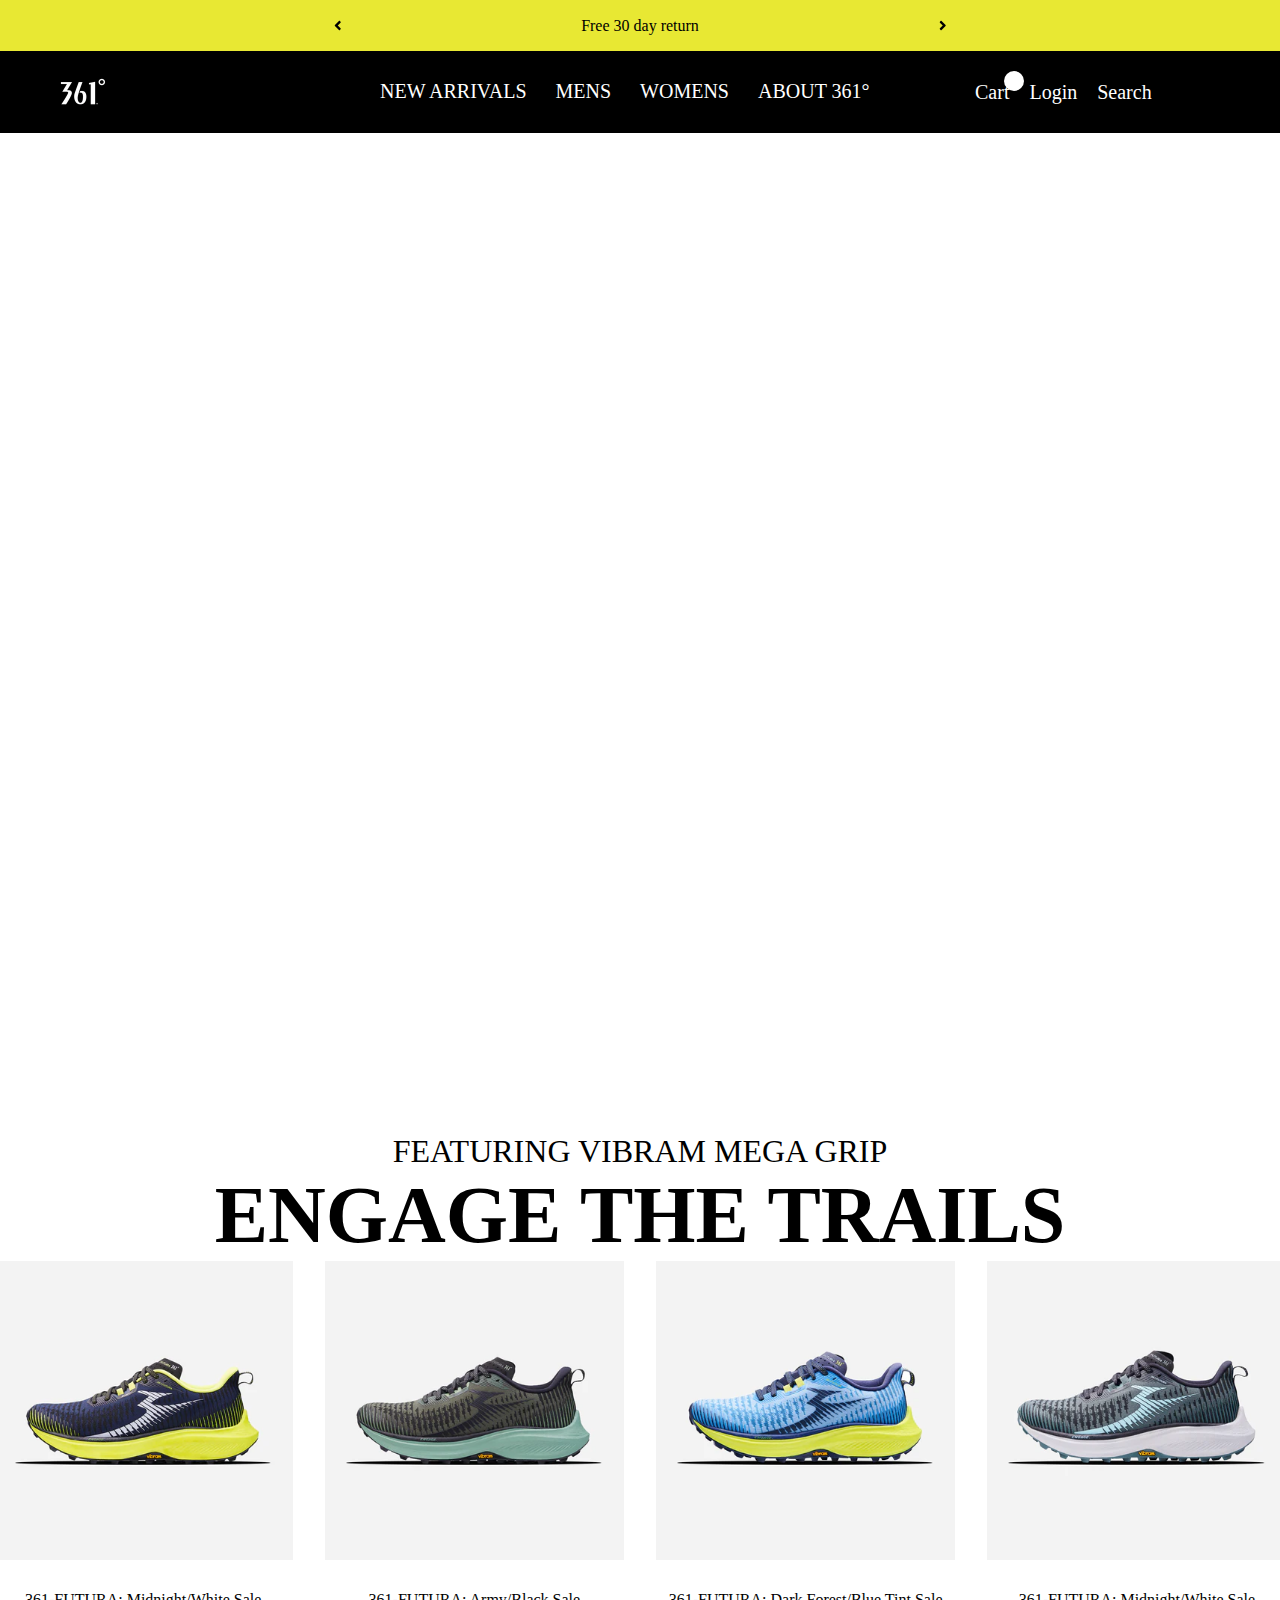
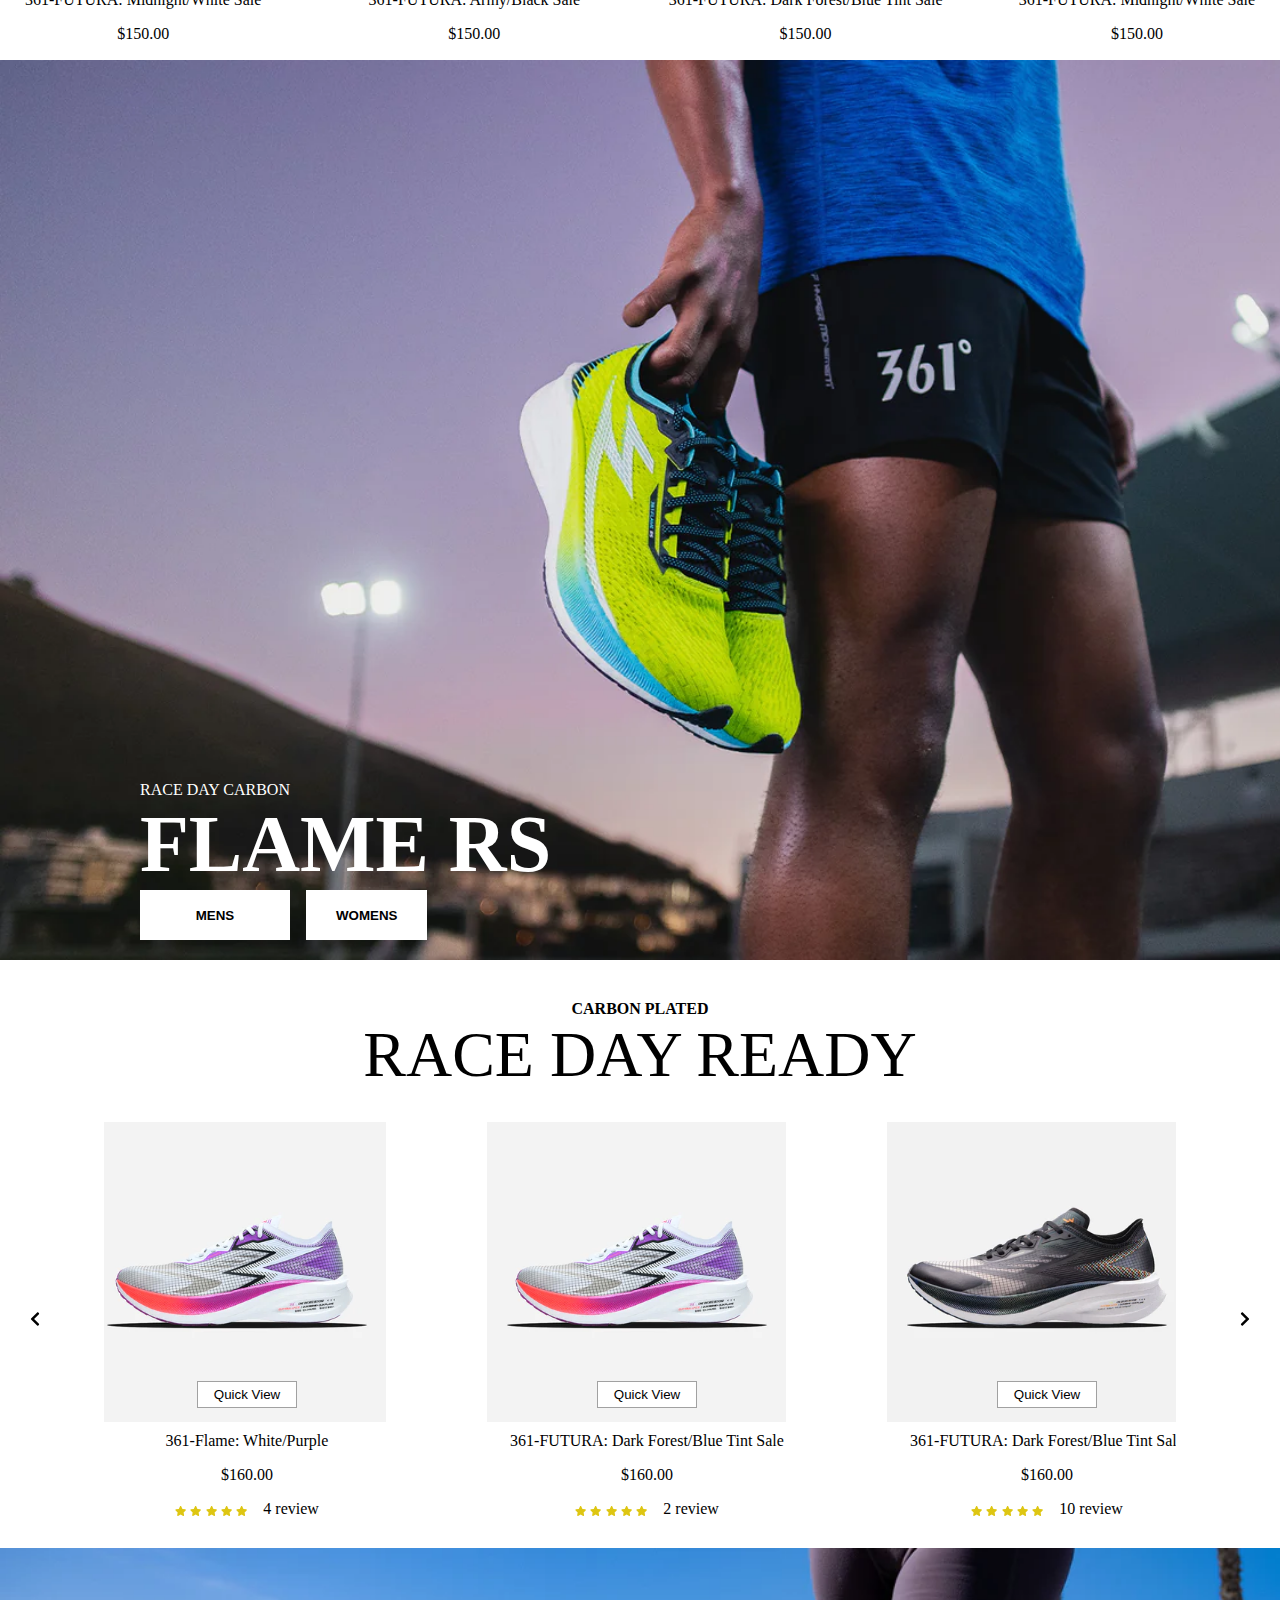
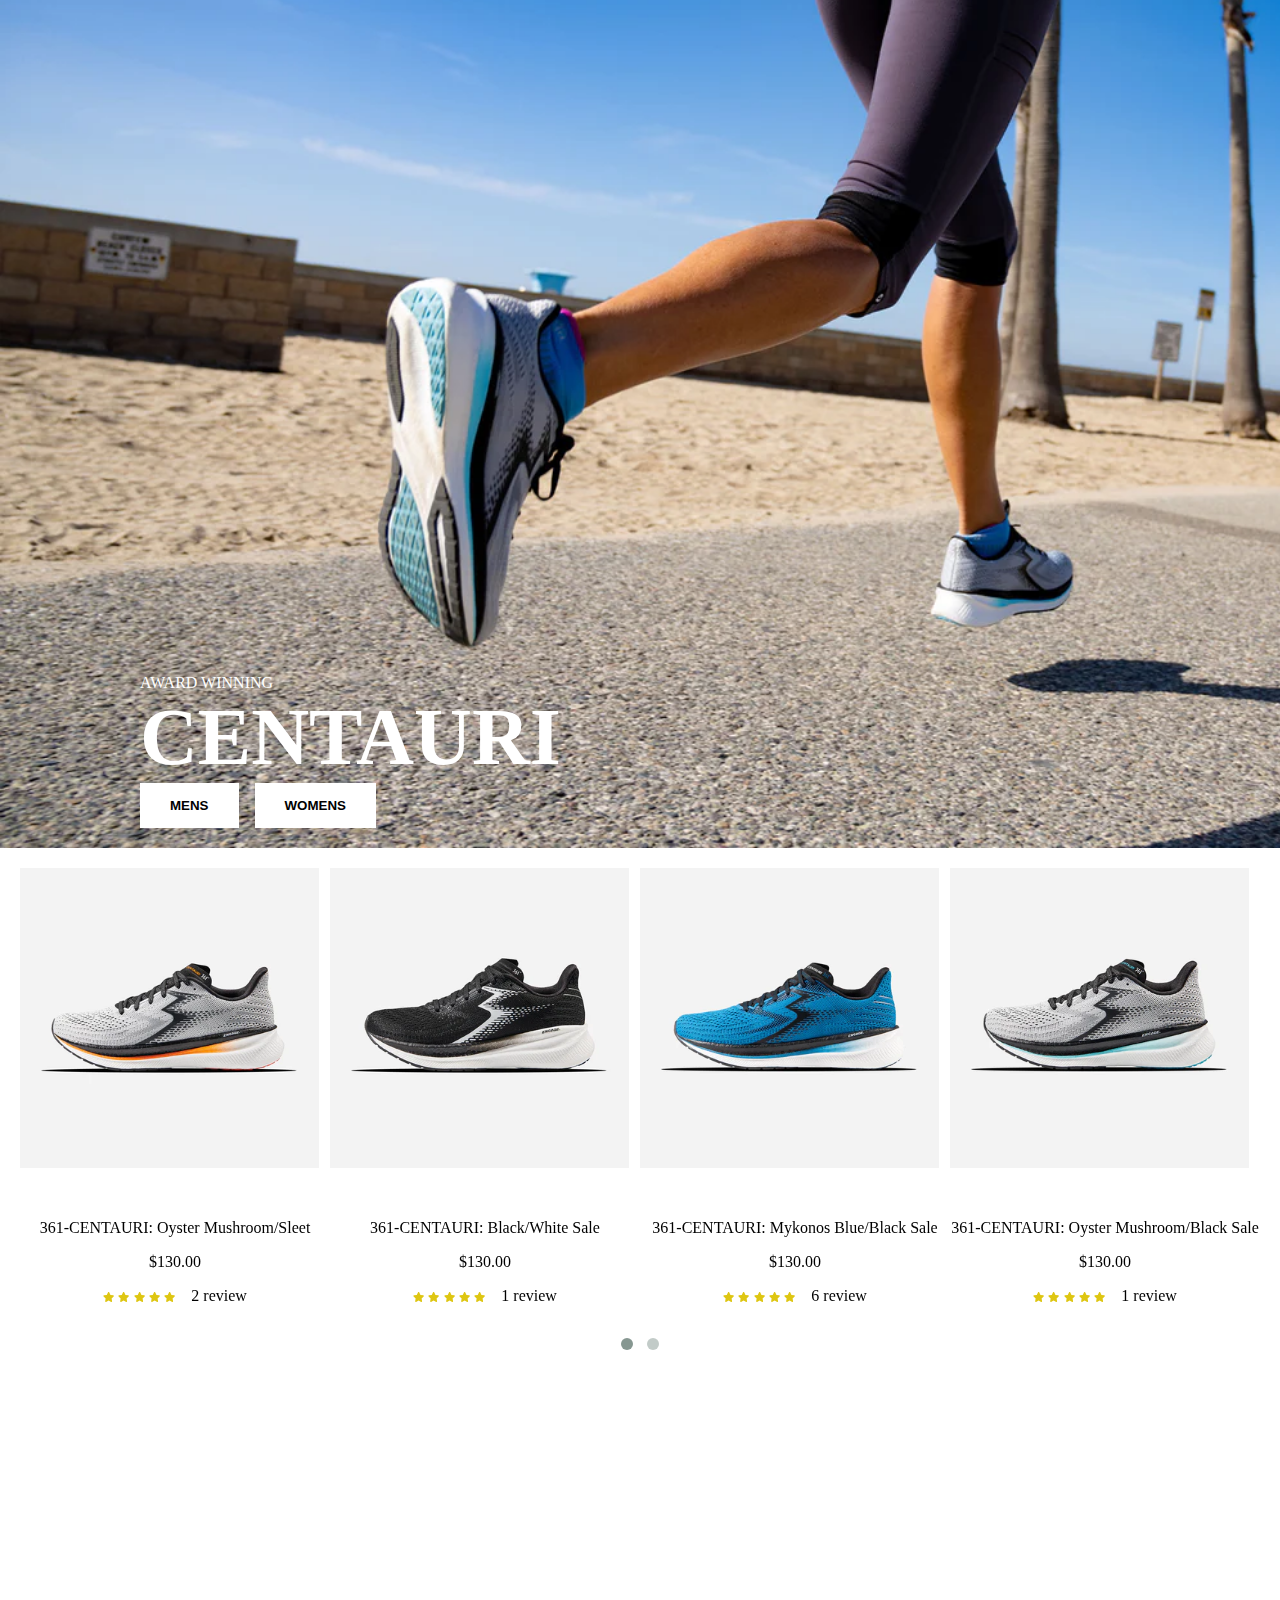
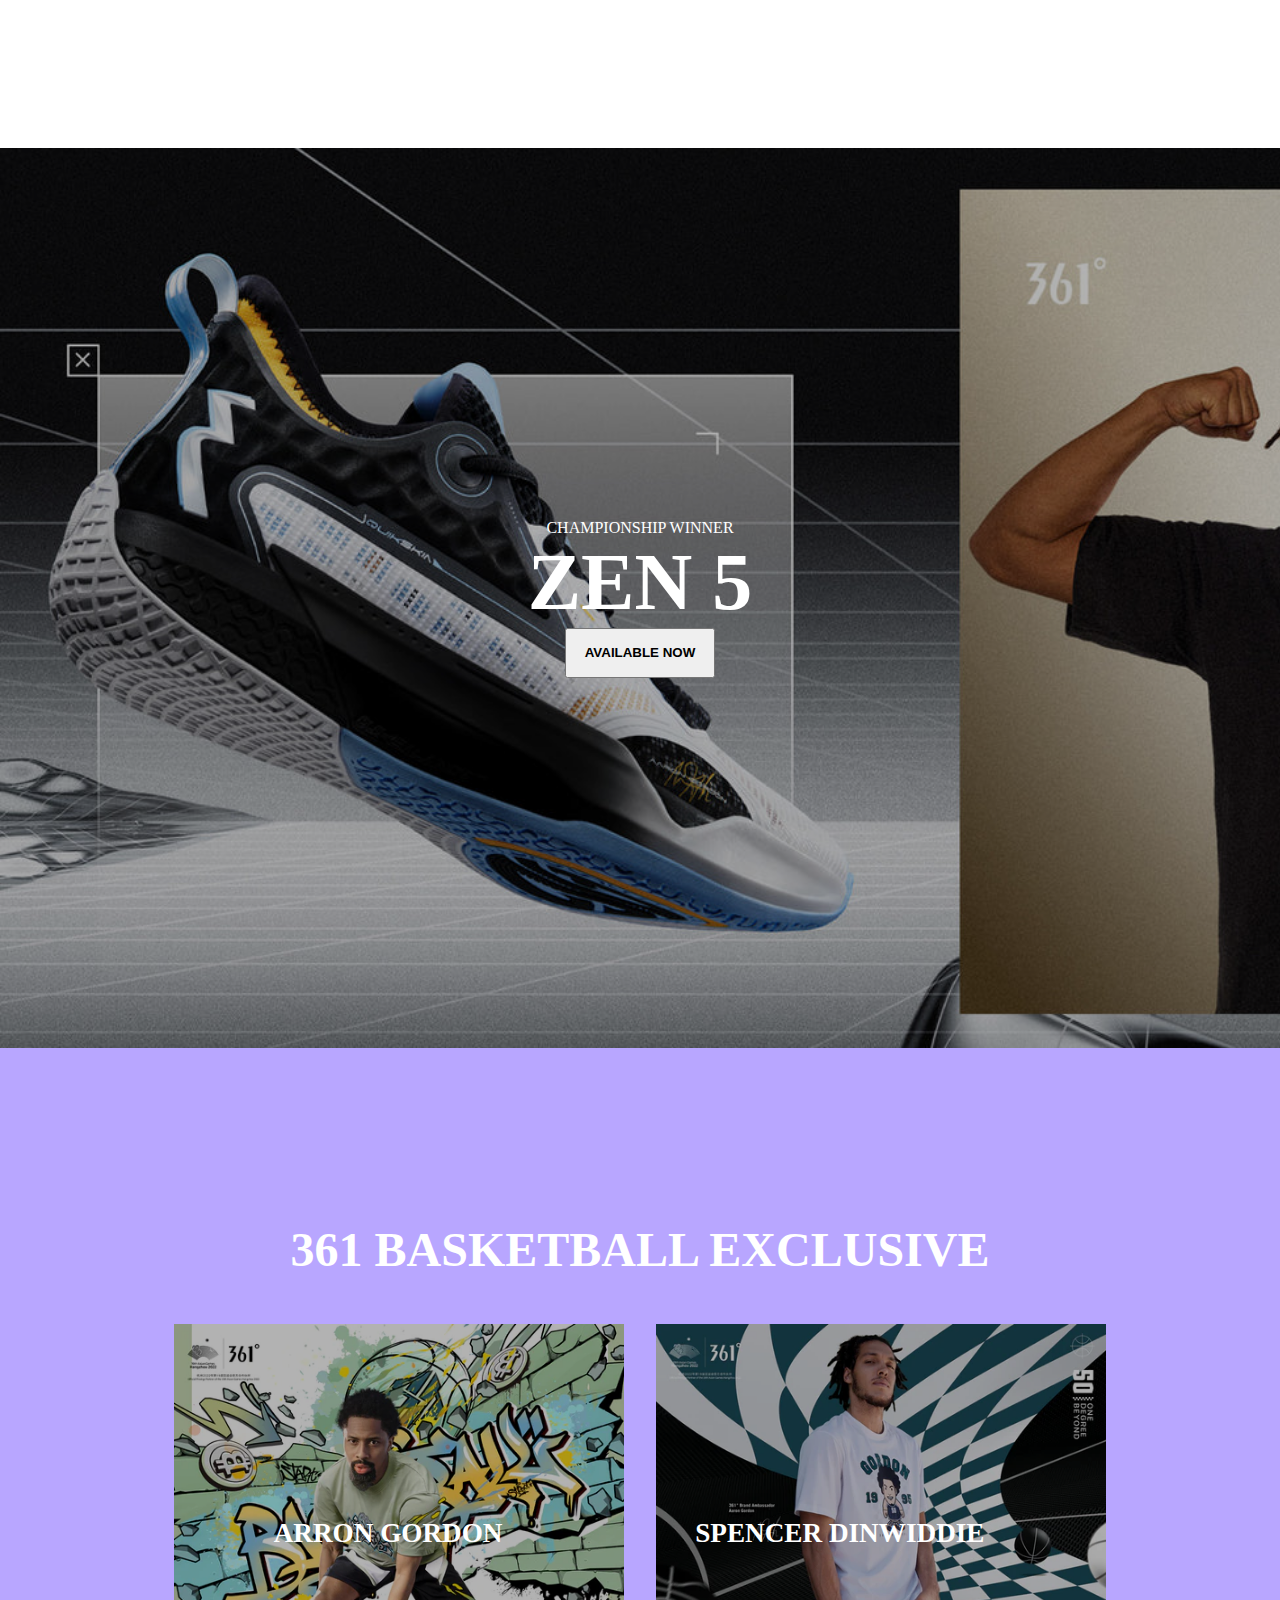
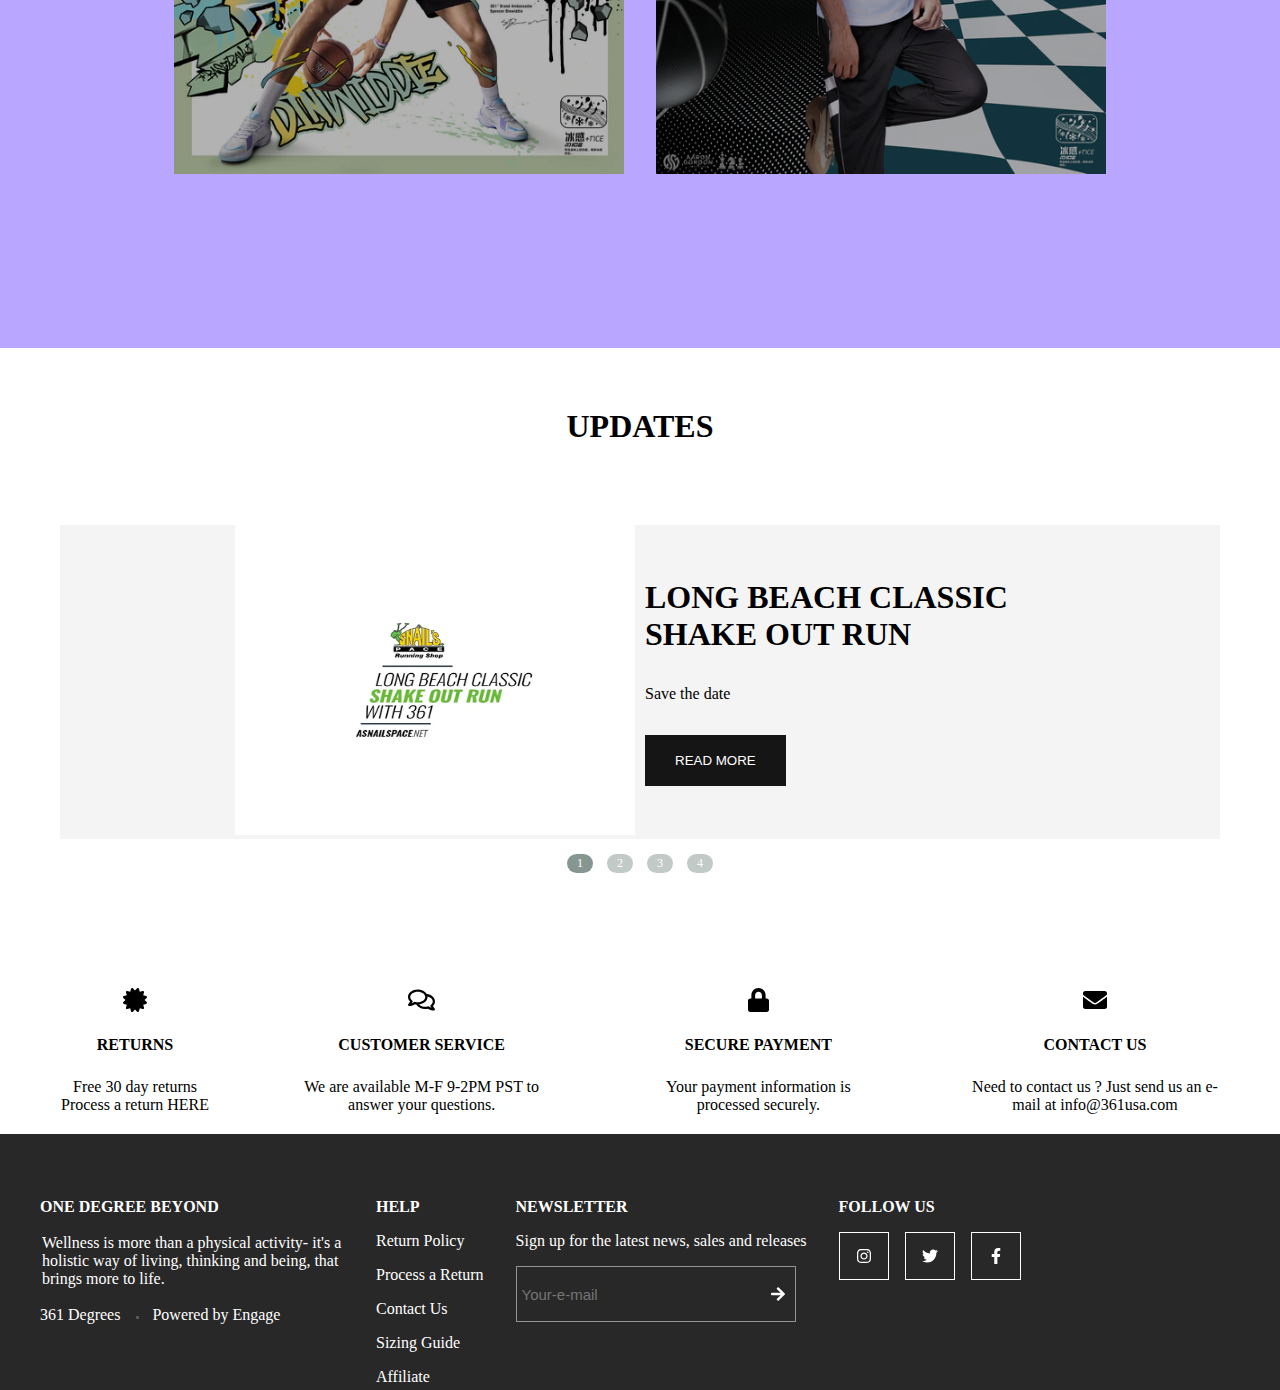
<file: index.html>
<!DOCTYPE html>
<html lang="en">
<head>
    <meta charset="UTF-8">
    <!-- Basic stylesheet -->
    <link rel="stylesheet" href="owl-carousel/owl.carousel.css">
 
    <!-- Default Theme -->
    <link rel="stylesheet" href="owl-carousel/owl.theme.css">
    <meta name="viewport" content="width=device-width, initial-scale=1.0">
      <!-- <script src="https://kit.fontawesome.com/6c1bd69c45.js"crossorigin="anonymous"></script> -->
    <title>361 Degrees</title>
    <link rel="shortcut icon" href="images/Screen_Shot_2017-12-15_at_12.40.28_PM_110x.webp" type="image/webp">
    <link rel="stylesheet" href="css/style.css">
</head>
<body> 
    <!-- =============YELLOW========= -->
    <div class="top-yellow">
        <button class="angle">
            <i class="fa fa-angle-left" aria-hidden="true"></i>
        </button>
        <p id="timer-change">Free 30 day return</p>
        <button class="angle">
            <i class="fa fa-angle-right" aria-hidden="true"></i>
        </button>
    </div>
    <!-- ========hesder======= -->
   <!-- =========header-fix-with-mouse=============== -->
   <header class="header">
    <nav class="navigation">
    <div class="containerone">
        <div class="row v-center">
            <div class="header-item item-left">
                <div class="logo"><h1>361</h1></div>
            </div>
        <div class="header-item item-center">
            <div class="menu">
                <div class="mobile-menu-head">
                    <div class="mobile-menu-close close-two"><i class="fa fa-times" aria-hidden="true"></i></div>
                    <div class="current-menu"><p>361</p></div>
                    <div class="go-back"><i class="fas fa-angle-left"></i></div>
                </div>
                <ul class="menu-main">
                    <li><a href="#">NEW ARRIVALS</a></li>
                    <li class="menu-item-has-children">
                    <a href="#">MENS</a>
                    <div class="mega-menu sub-menu mega-manu-column-6 mega">
                     <div class="list-item">
                        <ul class="ul-one">
                            <li class="fnt">SHOES</li>
                            <li><a href="#">Road Running</a></li>
                            <li><a href="#">Trail Running</a></li>
                            <li><a href="#">Race</a></li>
                            <li><a href="#">Neutral</a></li>
                            <li><a href="#">Stability</a></li>
                            <li><a href="#">Wides</a></li>
                            <li><a href="#">Walking</a></li>
                            <li><a href="#">Basketball</a></li>
                            <li><a href="#">View All</a></li>
                        </ul>
                     </div>
                     <div class="list-item">
                        <ul class="ul-two">
                            <li class="fnt">SUPPORT</li>
                            <li><a href="#">Prenation</a></li>
                            <li><a href="#">Supinaition</a></li>
                            <li><a href="#">High Aech</a></li>
                            <li><a href="#">Flat Feet</a></li>
                            <li><a href="#">Narrow Feet</a></li>
                            <li><a href="#">High Volume</a></li>
                        </ul>
                     </div>      
                     <div class="list-item">
                        <ul class="ul-three">
                            <li class="fnt">STYLE</li>
                            <li><a href="#">Flame</a></li>
                            <li><a href="#">Spire</a></li>
                            <li><a href="#">Centauri</a></li>
                            <li><a href="#">Meraki</a></li>
                            <li><a href="#">Strata</a></li>
                            <li><a href="#">Kairos</a></li>
                            <li><a href="#">Taroko</a></li>
                            <li><a href="#">Yushan</a></li>
                        </ul>
                     </div>                 
                     <div class="list-item">
                        <ul class="ul-img-one-four">
                            <li><a href="#"><div class="container-image-menu"><img src="images/Flame_Mega_Menu_240x.avif"></div></a></li>
                             <li class="fnt">NEW RELEASE</li>
                             <li><a href="#">361-Flame RS</a></li>
                         </ul>
                     </div>      
                     <div class="list-item">
                        <ul class="ul-img-one-four">
                            <li><a href="#"><div class="container-image-menu"><img src="images/SCM_Mega_Menu_240x.avif" alt="Flame"></div></a></li>  
                            <li class="fnt">SURF CITY MARATHON</li>
                            <li><a href="#">Fab 5th 2023</a></li>
                        </ul>
                     </div>      
                     <div class="list-item">
                        <ul class="ul-img-one-four">
                            <li><a href="#"><div class="container-image-menu"><img src="images/zen_5_champ_240x.avif" alt="Flame"></div></a></li>   
                            <li class="fnt">ZEN 5</h4></li>
                            <li><a href="#">Available Now</a></li>
                        </ul>    
                    </div>
                    </div>
                 </li>
                    <li class="menu-item-has-children">
                        <a href="#">WOMENS</a>
                        <div class="mega-menu sub-menu mega-manu-column-6 mega">
                            <div class="list-item">
                               <ul class="ul-one">
                                   <li class="fnt">SHOES</li>
                                   <li><a href="#">Road Running</a></li>
                                   <li><a href="#">Trail Running</a></li>
                                   <li><a href="#">Race</a></li>
                                   <li><a href="#">Neutral</a></li>
                                   <li><a href="#">Stability</a></li>
                                   <li><a href="#">Wides</a></li>
                                   <li><a href="#">Walking</a></li>
                                   <li><a href="#">Basketball</a></li>
                                   <li><a href="#">View All</a></li>
                               </ul>
                            </div>
                            <div class="list-item">
                               <ul class="ul-two">
                                   <li class="fnt">SUPPORT</li>
                                   <li><a href="#">Prenation</a></li>
                                   <li><a href="#">Supinaition</a></li>
                                   <li><a href="#">High Aech</a></li>
                                   <li><a href="#">Flat Feet</a></li>
                                   <li><a href="#">Narrow Feet</a></li>
                                   <li><a href="#">High Volume</a></li>
                               </ul>
                            </div>      
                            <div class="list-item">
                               <ul class="ul-three">
                                   <li class="fnt">STYLE</li>
                                   <li><a href="#">Flame</a></li>
                                   <li><a href="#">Spire</a></li>
                                   <li><a href="#">Centauri</a></li>
                                   <li><a href="#">Meraki</a></li>
                                   <li><a href="#">Strata</a></li>
                                   <li><a href="#">Kairos</a></li>
                                   <li><a href="#">Taroko</a></li>
                                   <li><a href="#">Yushan</a></li>
                               </ul>
                            </div>                 
                            <div class="list-item">
                               <ul class="ul-img-one-four">
                                   <li><a href="#"><div class="container-image-menu"><img src="images/SCM_Mega_Menu_240x.avif"></div></a></li>
                                    <li class="fnt">NEW RELEASE</li>
                                    <li><a href="#">361-Flame RS</a></li>
                                </ul>
                            </div>      
                            <div class="list-item">
                               <ul class="ul-img-one-four">
                                   <li><a href="#"><div class="container-image-menu"><img src="images/womens_mega_menu_240x.avif" alt="Flame"></div></a></li>  
                                   <li class="fnt">SURF CITY MARATHON</li>
                                   <li><a href="#">Fab 5th 2023</a></li>
                               </ul>
                            </div>      
                           </div>
                    </li>
                    <li class="menu-item-has-children single-culomn-menu">
                    <a href="#">ABOUT 361°</a>
                    <div class="sub-menu">
                        <ul>
                        <li><a href="#">Our Story</a></li>
                        <li><a href="#">News</a></li>
                    </ul>
                    </div>
                    </li>
                </ul>
            </div>
        </div>
        <div class="header-item item-right">
            <a href="#"  id="cart">Cart</a>
                <button class="visi cart3"><i class="fas fa-shopping-cart"></i></i></button>
            <a href="pages/register.html">Login</a>
            <button class="visi"><i class="fa fa-user" aria-hidden="true"></i></button>
            <a href="#" class="search-box">Search</a>
            <button class="visi search-box-one"><i class="fa fa-search" aria-hidden="true"></i></button>
            <button class="bar visi"><i class="fas fa-bars"></i></button>
             
        </div>
        </div>
    </div>
</nav>
   

</header> 
<div class="box-search-right">
    <div class="top-search-right">
        <button><i class="fa fa-search" aria-hidden="true" ></i></button>
        <input type="text" name="" id="search" placeholder="What Are You Looking for?">
        <button class="close"><i class="fa fa-times" aria-hidden="true"></i></button>    
    </div> 
</div>
<div class="box-search-cart">
    <div class="top-search-cart">
      <div class="box-shop">
        <i class="fa fa-shopping-cart" aria-hidden="true"></i>
        <span class="fnt-1">Cart</span>
        </div>
        <button class=" co1 col2"><i class="fa fa-times" aria-hidden="true"></i></button>
  </div>
  <div class="select"></div>
</div>
    <!-- ================mega-manu================= -->

    <!--=====================section-images============ -->
<section class="section-pictur">
<div class="container-img">
  <div class="contact-section-img">
   <h4>AVAILABLE NOW</h4>
   <p class="fnt-3 tbold">361-FUTURA</p>
   <button class="tbold">SHOP</button>
  </div>
    </div>
</section>
<!-- ============section-shoese-one====== -->
<section class="section-shoes1">
    <div class="container-sho">
        <p class="fnt-1">FEATURING VIBRAM MEGA GRIP</p>
        <h4 class="fnt-3" style="color: black;">ENGAGE THE TRAILS</h4>
        <div class="box-images-sho">
            <div class="box-images-shoes">
                <div class="box-image">
                <img src="images/FuturaMensBlueLeft_400x.webp" alt="">
                <div class="gray"></div>
                <div class="text-contact">
                    <button class="btn-buy">Quick View</button>
            </div>
            </div>   
            <div class="box-text-sho">
                <div class="top-text-show">
                    <span>361-FUTURA: Midnight/White Sale </span>
                        <p>$150.00</p>
                </div>
                <div class="down-text-sho">
                    <div class="icon">
                        <i class="fa fa-star" aria-hidden="true"></i>
                        <i class="fa fa-star" aria-hidden="true"></i>
                        <i class="fa fa-star" aria-hidden="true"></i>
                        <i class="fa fa-star" aria-hidden="true"></i>
                        <i class="fa fa-star" aria-hidden="true"></i>
                    </div>
                    <p>1 review</p>
                </div>
                </div>
        </div>
            <div class="box-images-shoes">
                <div class="box-image">
                    <img src="images/MensFuturaGreenLeft_400x.webp" alt="">
                    <div class="text-contact">
                        <button class="btn-buy">Quick View</button>
                    </div>
                  </div>
                  <div class="box-text-sho">
                    <div class="top-text-show">
                        <span>361-FUTURA: Army/Black Sale</span>
                        <p>$150.00</p> 
                    </div>
                    <div class="down-text-sho">
                        <div class="icon">
                            <i class="fa fa-star" aria-hidden="true"></i>
                            <i class="fa fa-star" aria-hidden="true"></i>
                            <i class="fa fa-star" aria-hidden="true"></i>
                            <i class="fa fa-star" aria-hidden="true"></i>
                            <i class="fa fa-star" aria-hidden="true"></i>
                        </div>
                        <p>1 review</p>
                    </div>
                    </div>
            </div>
            <div class="box-images-shoes">
                <div class="box-image">
                    <img src="images/WomensFuturaBlueLet_400x.webp" alt="">
                    <div class="gray"></div>
                    <div class="text-contact">
                        <button class="btn-buy">Quick View</button>
                    </div>  
                </div>
                <div class="box-text-sho">
                <div class="top-text-show">
                 <span>361-FUTURA: Dark Forest/Blue Tint Sale</span>
                 <p>$150.00</p> 
                    </div>
                    <div class="down-text-sho">
                        <div class="icon">
                            <i class="fa fa-star" aria-hidden="true"></i>
                            <i class="fa fa-star" aria-hidden="true"></i>
                            <i class="fa fa-star" aria-hidden="true"></i>
                            <i class="fa fa-star" aria-hidden="true"></i>
                            <i class="fa fa-star" aria-hidden="true"></i>
                        </div>
                        <p>2 review</p>
                    </div>
                    </div>
            </div>
            <div class="box-images-shoes">
                <div class="box-image">
                    <img src="images/FuturaWomensFernLeft_400x.webp" alt="">
                    <div class="text-contact">
                        <button class="btn-buy">Quick View</button>
                    </div>  
                </div>
                <div class="box-text-sho">
                    <div class="top-text-show">
                        <span>361-FUTURA: Midnight/White Sale</span>
                        <p>$150.00</p>
                    </div>
                    <div class="down-text-sho">
                        <div class="icon">
                            <i class="fa fa-star" aria-hidden="true"></i>
                            <i class="fa fa-star" aria-hidden="true"></i>
                            <i class="fa fa-star" aria-hidden="true"></i>
                            <i class="fa fa-star" aria-hidden="true"></i>
                            <i class="fa fa-star" aria-hidden="true"></i>
                        </div>
                        <p>2 review</p>
                    </div>
                    </div>
            </div>
            
        </div>

    </div>
</section>
<!-- =========================section-2========= -->
<section class="section-shoes2">
    <div class="img">
        <span>RACE DAY CARBON</span>
        <h4 class="fnt-3"> FLAME RS</h4>
        <div class="buttons">
                <div class="box-gray"></div>
                <button id="Men" class="tbold Available">MENS</button>
            <div class="box-gray"></div>
             <button id="women" class="tbold">WOMENS</button>
        </div>
    </div>
</section>
<!-- =======================section-3 -->
<main>
<div class="titel-slider">
    <p class="tbold">CARBON PLATED</p>
    <span>RACE DAY READY</span>
</div>

<section class="section-shoese-slider">
    <div class="box-left-icon">
        <i class="fas fa-chevron-left"></i>
    </div>
    <div class="gallery-container">
        <div class="box-images-shoes stop">
            <div class="box-image">
                <img src="images/flamewhite_400x.webp" alt="">
                <div class="gray"></div>
                <div class="text-contact">
                    <button class="btn-buy">Quick View</button>
                </div>  
            </div>
            <div class="box-text-sho">
            <div class="top-text-show">
             <span>361-Flame: White/Purple</span>
             <p>$160.00</p> 
                </div>
                <div class="down-text-sho">
                    <div class="icon">
                        <i class="fa fa-star" aria-hidden="true"></i>
                        <i class="fa fa-star" aria-hidden="true"></i>
                        <i class="fa fa-star" aria-hidden="true"></i>
                        <i class="fa fa-star" aria-hidden="true"></i>
                        <i class="fa fa-star" aria-hidden="true"></i>
                    </div>
                    <p>4 review</p>
                </div>
                </div>
        </div>
         <div class="box-images-shoes stop">
            <div class="box-image">
                <img src="images/flamewhite_400x.webp" alt="">
                <div class="gray"></div>
                <div class="text-contact">
                    <button class="btn-buy">Quick View</button>
                </div>  
            </div>
            <div class="box-text-sho">
            <div class="top-text-show">
             <span>361-FUTURA: Dark Forest/Blue Tint Sale</span>
             <p>$160.00</p> 
                </div>
                <div class="down-text-sho">
                    <div class="icon">
                        <i class="fa fa-star" aria-hidden="true"></i>
                        <i class="fa fa-star" aria-hidden="true"></i>
                        <i class="fa fa-star" aria-hidden="true"></i>
                        <i class="fa fa-star" aria-hidden="true"></i>
                        <i class="fa fa-star" aria-hidden="true"></i>
                    </div>
                    <p>2 review</p>
                </div>
                </div>
        </div>
        <div class="box-images-shoes stop">
            <div class="box-image">
                <img src="images/361-usa-men-s-running-361-flame-black-white-29431421993111_400x.webp" alt="">
                <div class="gray"></div>
                <div class="text-contact">
                    <button class="btn-buy">Quick View</button>
                </div>  
            </div>
            <div class="box-text-sho">
            <div class="top-text-show">
             <span>361-FUTURA: Dark Forest/Blue Tint Sale</span>
             <p>$160.00</p> 
                </div>
                <div class="down-text-sho">
                    <div class="icon">
                        <i class="fa fa-star" aria-hidden="true"></i>
                        <i class="fa fa-star" aria-hidden="true"></i>
                        <i class="fa fa-star" aria-hidden="true"></i>
                        <i class="fa fa-star" aria-hidden="true"></i>
                        <i class="fa fa-star" aria-hidden="true"></i>
                    </div>
                    <p>10 review</p>
                </div>
                </div>
        </div>
        <div class="box-images-shoes stop">
            <div class="box-image">
                <img src="images/361-usa-men-s-running-361-flame-black-white-29431421993111_400x.webp" alt="">
                <div class="gray"></div>
                <div class="text-contact">
                    <button class="btn-buy">Quick View</button>
                </div>  
            </div>
            <div class="box-text-sho">
            <div class="top-text-show">
             <span>361-FUTURA: Dark Forest/Blue Tint Sale</span>
             <p>$160.00</p> 
                </div>
                <div class="down-text-sho">
                    <div class="icon">
                        <i class="fa fa-star" aria-hidden="true"></i>
                        <i class="fa fa-star" aria-hidden="true"></i>
                        <i class="fa fa-star" aria-hidden="true"></i>
                        <i class="fa fa-star" aria-hidden="true"></i>
                        <i class="fa fa-star" aria-hidden="true"></i>
                    </div>
                    <p>2 review</p>
                </div>
                </div>
        </div>
        <div class="box-images-shoes stop">
            <div class="box-image">
                <img src="images/FlameRSMensLeft_400x.webp" alt="">
                <div class="gray"></div>
                <div class="text-contact">
                    <button class="btn-buy">Quick View</button>
                </div>  
            </div>
            <div class="box-text-sho">
            <div class="top-text-show">
             <span>361-FUTURA: Dark Forest/Blue Tint Sale</span>
             <p>$180.00</p> 
                </div>
                <div class="down-text-sho">
                    <div class="icon">
                        <i class="fa fa-star" aria-hidden="true"></i>
                        <i class="fa fa-star" aria-hidden="true"></i>
                        <i class="fa fa-star" aria-hidden="true"></i>
                        <i class="fa fa-star" aria-hidden="true"></i>
                        <i class="fa fa-star" aria-hidden="true"></i>
                    </div>
                    <p>2 review</p>
                </div>
                </div>
        </div>
        <div class="box-images-shoes stop">
            <div class="box-image">
                <img src="images/flamerswomensleft_400x.webp" alt="">
                <div class="gray"></div>
                <div class="text-contact">
                    <button class="btn-buy">Quick View</button>
                </div>  
            </div>
            <div class="box-text-sho">
            <div class="top-text-show">
             <span>361-FUTURA: Dark Forest/Blue Tint Sale</span>
             <p>$180.00</p> 
                </div>
                <div class="down-text-sho">
                    <div class="icon">
                        <i class="fa fa-star" aria-hidden="true"></i>
                        <i class="fa fa-star" aria-hidden="true"></i>
                        <i class="fa fa-star" aria-hidden="true"></i>
                        <i class="fa fa-star" aria-hidden="true"></i>
                        <i class="fa fa-star" aria-hidden="true"></i>
                    </div>
                    <p>1 review</p>
                </div>
                </div>
        </div>
        <div class="box-images-shoes stop">
            <div class="box-image">
                <img src="images/FlameStMens1_400x.webp" alt="">
                <div class="gray"></div>
                <div class="text-contact">
                    <button class="btn-buy">Quick View</button>
                </div>  
            </div>
            <div class="box-text-sho">
            <div class="top-text-show">
             <span>361-FUTURA: Dark Forest/Blue Tint Sale</span>
             <p>$160.00</p> 
                </div>
                <div class="down-text-sho">
                    <div class="icon">
                        <i class="fa fa-star" aria-hidden="true"></i>
                        <i class="fa fa-star" aria-hidden="true"></i>
                        <i class="fa fa-star" aria-hidden="true"></i>
                        <i class="fa fa-star" aria-hidden="true"></i>
                        <i class="fa fa-star" aria-hidden="true"></i>
                    </div>
                    <p>1 review</p>
                </div>
                </div>
        </div>
        <div class="box-images-shoes stop">
            <div class="box-image">
                <img src="images/FlameSTwomens1_400x.webp" alt="">
                <div class="gray"></div>
                <div class="text-contact">
                    <button class="btn-buy">Quick View</button>
                </div>  
            </div>
            <div class="box-text-sho">
            <div class="top-text-show">
             <span>361-FUTURA: Dark Forest/Blue Tint Sale</span>
             <p>$160.00</p> 
                </div>
                <div class="down-text-sho">
                    <div class="icon">
                        <i class="fa fa-star" aria-hidden="true"></i>
                        <i class="fa fa-star" aria-hidden="true"></i>
                        <i class="fa fa-star" aria-hidden="true"></i>
                        <i class="fa fa-star" aria-hidden="true"></i>
                        <i class="fa fa-star" aria-hidden="true"></i>
                    </div>
                    <p>1 review</p>
                </div>
                </div>
        </div>
    </div>
    <div class="box-right-icon">
        <i class="fas fa-chevron-right"></i>
    </div>
</section>
</main>
<!-- ===========================section-4================= -->
<section class="section-shoes4">
    <div class="img">
        <span>AWARD WINNING</span>
        <h4 class="fnt-3">CENTAURI</h4>
        <div class="buttons">
          <div class="box-gray"></div><button id="Men" class="tbold">MENS</button>
          <div class="box-gray"></div> <button id="women" class="tbold">WOMENS</button>
        </div>
    </div>
</section>
<!-- ==============slider-two================= -->
<section class="section-shoese-slider-two">
<div class="containrt-section-slider-two">
    <div id="owl-demo" class="owl-carousel owl-theme">
          
       <div class="box-images-shoes stop">
            <div class="box-image">
                <img src="images/Centauri1_400x.webp" alt="">
                <div class="gray"></div>
                <div class="text-contact">
                    <button class="btn-buy">Quick View</button>
                </div>  
            </div>
            <div class="box-text-sho">
            <div class="top-text-show">
             <span>361-CENTAURI: Oyster Mushroom/Sleet</span>
             <p>$130.00</p> 
                </div>
                <div class="down-text-sho">
                    <div class="icon">
                        <i class="fa fa-star" aria-hidden="true"></i>
                        <i class="fa fa-star" aria-hidden="true"></i>
                        <i class="fa fa-star" aria-hidden="true"></i>
                        <i class="fa fa-star" aria-hidden="true"></i>
                        <i class="fa fa-star" aria-hidden="true"></i>
                    </div>
                    <p>2 review</p>
                </div>
                </div>
        </div>
        <div class="box-images-shoes stop">
            <div class="box-image">
                <img src="images/CentauriBlack1_400x.webp" alt="">
                <div class="gray"></div>
                <div class="text-contact">
                    <button class="btn-buy">Quick View</button>
                </div>  
            </div>
            <div class="box-text-sho">
            <div class="top-text-show">
             <span>361-CENTAURI: Black/White Sale</span>
             <p>$130.00</p> 
                </div>
                <div class="down-text-sho">
                    <div class="icon">
                        <i class="fa fa-star" aria-hidden="true"></i>
                        <i class="fa fa-star" aria-hidden="true"></i>
                        <i class="fa fa-star" aria-hidden="true"></i>
                        <i class="fa fa-star" aria-hidden="true"></i>
                        <i class="fa fa-star" aria-hidden="true"></i>
                    </div>
                    <p>1 review</p>
                </div>
                </div>
        </div>
        <div class="box-images-shoes stop">
            <div class="box-image">
                <img src="images/CentauriBlue1_400x.webp" alt="">
                <div class="gray"></div>
                <div class="text-contact">
                    <button class="btn-buy">Quick View</button>
                </div>  
            </div>
            <div class="box-text-sho">
            <div class="top-text-show">
             <span>361-CENTAURI: Mykonos Blue/Black Sale</span>
             <p>$130.00</p> 
                </div>
                <div class="down-text-sho">
                    <div class="icon">
                        <i class="fa fa-star" aria-hidden="true"></i>
                        <i class="fa fa-star" aria-hidden="true"></i>
                        <i class="fa fa-star" aria-hidden="true"></i>
                        <i class="fa fa-star" aria-hidden="true"></i>
                        <i class="fa fa-star" aria-hidden="true"></i>
                    </div>
                    <p>6 review</p>
                </div>
                </div>
        </div>
        <div class="box-images-shoes stop">
            <div class="box-image">
                <img src="images/centauriteal1_400x.webp" alt="">
                <div class="gray"></div>
                <div class="text-contact">
                    <button class="btn-buy">Quick View</button>
                </div>  
            </div>
            <div class="box-text-sho">
            <div class="top-text-show">
             <span>361-CENTAURI: Oyster Mushroom/Black Sale</span>
             <p>$130.00</p> 
                </div>
                <div class="down-text-sho">
                    <div class="icon">
                        <i class="fa fa-star" aria-hidden="true"></i>
                        <i class="fa fa-star" aria-hidden="true"></i>
                        <i class="fa fa-star" aria-hidden="true"></i>
                        <i class="fa fa-star" aria-hidden="true"></i>
                        <i class="fa fa-star" aria-hidden="true"></i>
                    </div>
                    <p>1 review</p>
                </div>
                </div>
        </div>
        <div class="box-images-shoes stop">
            <div class="box-image">
                <img src="images/CentauriBlack1_6a119a25-6674-42c1-bae6-34e78c939c36_400x.webp" alt="">
                <div class="gray"></div>
                <div class="text-contact">
                    <button class="btn-buy">Quick View</button>
                </div>  
            </div>
            <div class="box-text-sho">
            <div class="top-text-show">
             <span>361-CENTAURI: Black/White Sale </span>
             <p>$130.00</p> 
                </div>
                <div class="down-text-sho">
                    <div class="icon">
                        <i class="fa fa-star" aria-hidden="true"></i>
                        <i class="fa fa-star" aria-hidden="true"></i>
                        <i class="fa fa-star" aria-hidden="true"></i>
                        <i class="fa fa-star" aria-hidden="true"></i>
                        <i class="fa fa-star" aria-hidden="true"></i>
                    </div>
                    <p>1 review</p>
                </div>
                </div>
        </div>
        <div class="box-images-shoes stop">
            <div class="box-image">
                <img src="images/CentauriPink1_400x.webp" alt="">
                <div class="gray"></div>
                <div class="text-contact">
                    <button class="btn-buy">Quick View</button>
                </div>  
            </div>
            <div class="box-text-sho">
            <div class="top-text-show">
             <span>361-CENTAURI: Evening Sand/Dark Cherry Sale</span>
             <p>$130.00</p> 
                </div>
                <div class="down-text-sho">
                    <div class="icon">
                        <i class="fa fa-star" aria-hidden="true"></i>
                        <i class="fa fa-star" aria-hidden="true"></i>
                        <i class="fa fa-star" aria-hidden="true"></i>
                        <i class="fa fa-star" aria-hidden="true"></i>
                        <i class="fa fa-star" aria-hidden="true"></i>
                    </div>
                    <p>2 review</p>
                </div>
                </div>
        </div>
        <div class="box-images-shoes stop">
            <div class="box-image">
                <img src="images/centauriteal1_400x.webp" alt="">
                <div class="gray"></div>
                <div class="text-contact">
                    <button class="btn-buy">Quick View</button>
                </div>  
            </div>
            <div class="box-text-sho">
            <div class="top-text-show">
             <span>361-CENTAURI: Oyster Mushroom/Black (D) WIDE Sale</span>
             <p>$130.00</p> 
                </div>
                <div class="down-text-sho">
                    <div class="icon">
                        <i class="fa fa-star" aria-hidden="true"></i>
                        <i class="fa fa-star" aria-hidden="true"></i>
                        <i class="fa fa-star" aria-hidden="true"></i>
                        <i class="fa fa-star" aria-hidden="true"></i>
                        <i class="fa fa-star" aria-hidden="true"></i>
                    </div>
                    <p>1 review</p>
                </div>
                </div>
        </div>
        <div class="box-images-shoes stop">
            <div class="box-image">
                <img src="images/CentauriBlue1_5768b014-1f64-45a5-b183-c554eb49de37_400x.webp" alt="">
                <div class="gray"></div>
                <div class="text-contact">
                    <button class="btn-buy">Quick View</button>
                </div>  
            </div>
            <div class="box-text-sho">
            <div class="top-text-show">
             <span>361-CENTAURI: Mykonos Blue/Black 2E (Wide)
                Sale</span>
             <p>$130.00</p> 
                </div>
                <div class="down-text-sho">
                    <div class="icon">
                        <i class="fa fa-star" aria-hidden="true"></i>
                        <i class="fa fa-star" aria-hidden="true"></i>
                        <i class="fa fa-star" aria-hidden="true"></i>
                        <i class="fa fa-star" aria-hidden="true"></i>
                        <i class="fa fa-star" aria-hidden="true"></i>
                    </div>
                    <p>No review</p>
                </div>
                </div>
        </div>
      </div>
</section>
<!-- ==============section5============== -->
<section class="section-shoes5">
    <div class="img">
        <span>CHAMPIONSHIP WINNER</span>
        <h4 class="fnt-3">ZEN 5</h4>
        <div class="box-gray-main">
            <div class="box-gray"></div>
            <button class="tbold Available">AVAILABLE NOW</button>
        </div>
       
    </div>
</section>
<!-- ===============section-6======= -->
<section class="section-pic6">
    <div class="section-pic-6-top">
        <span class="tbold fnt-1">361 BASKETBALL EXCLUSIVE</span>
    </div>
    <div class="section-pic-6-down">
        <div class="box-left-down">
            <div class="box-imgr">
            <img src="images/SD_Nav_500x.webp" alt="">
            </div>
            <div class="box-gray-d">
                <p class="tbold">ARRON GORDON</p>
            </div>
        </div>
        <div class="box-right-down">
            <div class="box-img">
            <img src="images/AG_Nav_500x.webp" alt="">
            </div>
            <div class="box-gray-d">
            <p class=" tbold">SPENCER DINWIDDIE</p>
            </div>
        </div>
    </div>
</section>

<section class="section-7">
    <span class="tbold fnt-1">UPDATES</span>
    <div class="containr-section-7 owl-carousel owl-theme" id="slider2">
        <div class="box-container-section-7 item1">
            <div class="box-img-sec-7">
                <img src="images/asp_event_500x.webp" alt="">
            </div>
            <div class="box-contact-sec-7">
                <span class="tbold fnt-1">LONG BEACH CLASSIC SHAKE OUT RUN</span>
                <p>Save the date</p>
                <button>READ MORE</button>
            </div>
    </div>
    <div class="box-container-section-7 item2">
        <div class="box-img-sec-7">
            <img src="images/gobal_running_day_challenge_blog_500x.webp" alt="">
        </div>
        <div class="box-contact-sec-7">
            <span class="tbold fnt-1">GLOBAL RUNNING DAY CHALLENGE</span>
            <p>Save the date</p>
            <button>READ MORE</button>
        </div>
</div>
<div class="box-container-section-7 item3">
    <div class="box-img-sec-7">
        <img src="images/asp_event_button_500x.webp" alt="">
    </div>
    <div class="box-contact-sec-7">
        <span class="tbold fnt-1">GLOBAL RUNNING DAY CELEBRATION: BREA A SNAIL’S PAC</span>
        <p>Join us as Celebrate GRD</p>
        <button>READ MORE</button>
    </div>
</div>
<div class="box-container-section-7 item4">
    <div class="box-img-sec-7">
        <img src="images/Surf_City_Logo_500x.webp" alt="">
    </div>
    <div class="box-contact-sec-7">
        <span class="tbold fnt-1">PRESENTING SPONSOR</span>
        <p>It's Official See you all Feb 5th 2023</p>
        <button>READ MORE</button>
    </div>
</div>
</div>

</section>
<!-- ==============~~~~section-end~~~~========== -->
<section class="sec-main">
    <div class="box-sec-main">
        <i class="fa fa-certificate" aria-hidden="true"></i>
        <p class="tbold">RETURNS</p>
        <span>Free 30 day returns Process a return HERE</span>
    </div>
    <div class="box-sec-main">
        <i class="far fa-comments" aria-hidden="true"></i>
        <p class="tbold">CUSTOMER SERVICE</p>
        <span class="comment">We are available M-F 9-2PM PST to answer your questions.</span>
    </div>
    <div class="box-sec-main">
        <i class="fas fa-lock" aria-hidden="true"></i>
        <p class="tbold">SECURE PAYMENT</p>
        <span class="comment">Your payment information is processed securely.</span>
    </div>
    <div class="box-sec-main">
        <i class="fa fa-envelope" aria-hidden="true"></i>
        <p class="tbold">CONTACT US</p>
        <span class="comment">Need to contact us ? Just send us an e-mail at info@361usa.com</span>
    </div>
</section>
<!-- ======================footer========== -->
<footer style="padding-bottom: 4px;">
    <div class="container-footer">
        <ul class="foot">
            <li><h4>ONE DEGREE BEYOND</h4></li>
            <li><span>Wellness is more than a physical activity-
                it's a holistic way of living, thinking and
                being, that brings more to life.</span></li>
            <li>
            <ul>
              <li><p>361 Degrees</p></li>
              <li><div class="sqeure"></div></li>
              <li><p>Powered by Engage</p></li>
            </ul>
        </li>
        </ul>
        <ul class="foot">
            <li><h4>HELP</h4></li>
            <li><a href="#">Return Policy</a></li>
            <li><a href="#">Process a Return</a></li>
            <li><a href="#">Contact Us</a></li>
            <li><a href="#">Sizing Guide</a></li>
            <li><a href="#">Affiliate</a></li>
        </ul>
        <ul class="foot">
            <li><h4>NEWSLETTER</h4></li>
            <li><p>Sign up for the latest news, sales and releases</p></li>
            <li>
            <div class="box-email">
                <input type="email" placeholder="Your-e-mail">
                <i class="fa fa-arrow-right" aria-hidden="true"></i>
            </div>
        </li>
        </ul>
        <ul class="foot follow">
            <li><h4>FOLLOW US</h4></li>
            <li>
                <ul>
                    <li>
                    <div class="box-whit"></div>
                    <a href="#"></a><i class="fab fa-instagram" aria-hidden="true"></i>
                    </li>
                    <li>
                    <div class="box-whit"></div>
                    <a href="#"></a><i class="fab fa-twitter"></i>
                    </li>
                    <li>
                    <div class="box-whit"></div>
                    <a href="#"></a><i class="fab fa-facebook-f" aria-hidden="true"></i></li>
                </ul>
            </li>
        </ul>
    </div>
</footer>
<script src="js/JQuery.js"></script>
<script src="js/java.js"></script>
<script src="owl-carousel/owl.carousel.min.js"></script>
    <script src="js/JQuery-command.js"></script>
    <script src="js/all.min.js"></script>
</body>
</html>
</file>
<file: css/style.css>
*{
    padding: 0;
    margin: 0;
    list-style: none;
}
.fnt-3{
    font-size: 5rem;
}
.fnt-1{
    font-size: 2rem;
}
.tbold{
    font-weight: bolder;
}
html{
    box-sizing: border-box;
}
body{
    font-family:calibri ;
    overflow-x: hidden;
}
/* section,footer{
    padding: 40px;
} */
a{
    text-decoration: none;
}

/* ========start======== */
.top-yellow{
   line-height: 3.2;
    width: 100%;
    display: flex;
    align-items: center;
    justify-content: center;
    gap: 15rem;
    background-color: rgb(232, 232, 51);
}
.top-yellow button.angle{
    background-color: transparent;
    border: none;
}
.top-yellow button.angle svg{
    font-size: 15px;
}
/* ===========header-nav===== */
.containerone{
    width: 1200px;
    margin: 0 auto;
}
.row{
    display: flex;
    flex-wrap: wrap;
}
.header{
    width: 100%;
    padding: 15px;
    position: relative;
    display: block;
    background-color: #000;
}
.v-center{
    align-items: center;
}
.header .item-right{
flex: 0 0 25%;
display: flex;
}
.header .item-right a{
    margin-left: 20px;
    text-decoration: none;
    font-size: 20px;
    color: #fff;
}
.header.sticky{
    position: fixed;
    top: 0;
    right: 0;
    z-index: 6999;
  
}
header.sticky+.top-yellow{
visibility: hidden;
}
.header .item-center{
flex:0 0 50%;
}
.header .item-center .menu >ul>li{
display: inline-block;
margin-left: 25px;
line-height: 50px;
}
.header .item-center .menu >ul >li> a{
    color: #fff;
    font-size: 20px;
    transition: all 0.3s ease-in-out;
    -webkit-transition: all 0.3s ease-in-out;
    -moz-transition: all 0.3s ease-in-out;
    -ms-transition: all 0.3s ease-in-out;
    -o-transition: all 0.3s ease-in-out;
}
.header .item-center .menu ul li .sub-menu a{
    color: #000;
}
.header .item-center .menu ul li .sub-menu >ul>li>a{
    transition: all 0.3s ease-in-out;
    -webkit-transition: all 0.3s ease-in-out;
    -moz-transition: all 0.3s ease-in-out;
    -ms-transition: all 0.3s ease-in-out;
    -o-transition: all 0.3s ease-in-out;
}
.header .item-center .menu ul li.menu-item-has-children{
    transition: all 0.2s ease-in-out;
    -webkit-transition: all 0.2s ease-in-out;
    -moz-transition: all 0.2s ease-in-out;
    -ms-transition: all 0.2s ease-in-out;
    -o-transition: all 0.2s ease-in-out;
}
.header .item-center .menu >ul >li.menu-item-has-children:hover .sub-menu{
    opacity: 1;
    margin-top: 0;
    visibility: visible;
}
.header .item-center .menu >ul> li .sub-menu >ul>li:hover>a{
    color: #565454;
}
.header .item-center .menu> ul> li> .sub-menu{
    position: absolute;
    margin-top: 12px;
    padding: 20px 30px;
    z-index: 5000000;
    background-color: #fff;
    color: #000;
    box-shadow:-2px 2px 70px -25px rgba(0, 0, 0, 0.3) ;
    opacity: 0;
   visibility:hidden;
    transition: all 0.3s ease-in-out;
    -webkit-transition: all 0.3s ease-in-out;
    -moz-transition: all 0.3s ease-in-out;
    -ms-transition: all 0.3s ease-in-out;
    -o-transition: all 0.3s ease-in-out;
}
@media(min-width:992px) {
    .header .item-center .menu> ul> li.menu-item-has-children:hover .sub-menu{
        opacity: 1;
        visibility: visible;
        margin-top: 0;
    }
}
.header .item-center .menu ul li .single-culomn-menu{
    min-width: 280px;
    max-width: 350px;
}
.header .item-center .menu ul li .mega-menu{
    left: 50%;
    transform: translateX(-50%);
    -webkit-transform: translateX(-50%);
    -moz-transform: translateX(-50%);
    -ms-transform: translateX(-50%);
    -o-transform: translateX(-50%);
}
.mega{
    display: flex;
    align-items: start;
    gap: 2rem;
    justify-content: space-between;
}

.fnt{
    font-size: 20px;
    font-weight: 800;
}
.ul-one{
    display: flex;
    align-items: center;
    /* gap: 1rem; */
    flex-direction: column;
}
.header .item-center .menu ul li .mega-manu-column-6{
    max-width: 1200px;
    width: 100%;
}
.header .item-center .menu >ul >li:hover> a{
text-decoration: underline;
}
.header .item-left{
flex:0 0 25%;
text-align: left;
}
.header .item-left .logo h1{
    cursor: pointer;
    height: 35px;
    width: 55px;
    font-size: 0;
    background-repeat: no-repeat;
    background-size: cover;
    background-image: url(../images/Screen_Shot_2017-12-15_at_12.40.28_PM_110x.webp);
}
.header .item-right svg{
    color: #fff;
    font-size: x-large;
    margin-left: 20px;
}
.header .item-right .visi{
    display: none;
}

.mobile-nav-tigger{
    display: none;
}
.mobile-menu-head{
    display: none;
}
@media(max-width:900px){
    .header .item-center{
        display: flex;
        align-items: center;
        justify-content: center;
        order: 3;
        flex: 0 0 100%;
    } 
    .header .item-right a{
      display: none;
    }
    .header .item-right .visi{
        float: right;
        position:relative;
        top: 0;
        right: -150px;
       display: flex;
       cursor: pointer;
    }
    .bar{
        background-color: transparent;
        border: none;
        outline: none;
    }
.item-right{
    position: relative;
    right: -190px;
}
     .item-center{
        display: none;
    } 
    .header .menu{
        position: fixed;
        left: -340px;
        top: 0;
        background-color: #fff;
        width: 350px;
        height: 100%;
        overflow: hidden;
        opacity: 0;
        left: 0;
        z-index: 600000;
        transition: all 0.2s ease-in-out;
        -webkit-transition: all 0.2s ease-in-out;
        -moz-transition: all 0.2s ease-in-out;
        -ms-transition: all 0.2s ease-in-out;
        -o-transition: all 0.2s ease-in-out;
        visibility: hidden;
} 
    .menu.show-menu1{
        opacity: 1;
        left: 0;
        visibility: visible;
    }
    .header .item-center .menu >ul>li{
        display: block;
        line-height: 1;
        margin: 0;
    } 
    .item-right button{
        background-color: transparent;
        outline: none;
        border: none;
    }
    .header .item-center .menu >ul>li>a{
        padding: 0 15px;
        line-height: 50px;
        height: 50px;
        display: block;
        color: #000;
        border-bottom: 1px solid beige;
    } 
     .mobile-menu-head svg{
        color: #000;
    }
   .mobile-menu-head{
    display: flex;
    align-items: center;
    height: 50px;
    border-bottom: 1px solid #fff;
    justify-content: space-between;
}
.mobile-menu-head .go-back{
    height: 50px;
    width: 50px;
    line-height: 50px;
    border: 1px solid #fff;
    text-align: center;
    cursor: pointer;
}
.mobile-menu-head .current-menu{
color: #000;
font-weight: 600;
}
.mobile-menu-close{
    height: 50px;
    width: 50px;
    line-height: 50px;
    border: 1px solid #fff;
    text-align: center;
    cursor: pointer;
}
.header .menu .menu-main{
    height: 100%;
    overflow-x: hidden;
    overflow-y: auto;
}
.header .item-center .menu ul li .sub-menu{
    position: relative;
    display: flex;
    opacity: 1;
}
.header .item-center .menu ul li .mega{
 display: flex;
 flex-direction: column;
 align-items: center;
 justify-content: center;
 gap: 2rem;
}
.box-images-shoes .box-image {
    width: 100%;
    /* height: 120px; */
}
.section-pic-6-down{
    flex-direction: column;
    flex: 1;
    padding-bottom: 20px;
}
.section-pic-6-top span{
    font-size: 0.5rem;
}
.section-shoes1 .container-sho .box-images-sho{
    grid-template-columns: repeat(2,1fr);
    grid-template-rows: repeat(2,1fr);
    display: grid;
}
.section-shoes1{
    padding: 100px 0;
    margin: 0;
}
.owl-wrapper-outer img{
width: 120px;
height: 120px;
}
.container-sho p{
font-size: 1em;
}
.container-sho h4{
    font-size: 3em;
}
.img h4{
    font-size: 3em;
}
.titel-slider span{
    font-size: 1em;
}
.sec-main{
    flex-direction: column;
    gap: 3rem;
}
.section-pictur {
    width: 100vw;
    height: 100vh;
    margin-bottom: 200px;
}
.section-pictur .container-img::after{
    width: 0% ;
    background-repeat: no-repeat;
    background-size:cover;
    background-image: url(../images/Engage_the_trails_mobile.webp)!important;
    position: absolute;
    top: 0;
    right: 0;
    bottom: 0;
    animation-name: swiper-in-one !important;
    animation-duration: 0.3s;
    animation-fill-mode:both ;
    opacity: 0;
}
 .box-search-cart.show .select .box-images-shoes .box-image .box-contact .btn-buy{
    visibility: none;
    display: none;
}
@keyframes swiper-in-one {
    0%{
      width: 0%;
      opacity: 0;
    }
    50%{
        width: 674.5px;
        height: 140vh;
        opacity: 0.7;
    }
    100%{
      width: 991px;
      height: 140vh;
      opacity: 1;
    }
}
.section-pictur .container-img .contact-section-img {
margin-top: 20px;
}
.section-shoes4{
    max-width: 999px;
    max-height: 100vh;
}
footer .container-footer{
  flex-direction: column;
  flex-wrap: wrap;
}
.container-footer .foot *{
    font-size: 1em;
}
.top-yellow p{
font-size: 1em;
}
#cart.show{
    right: 0;
    top: 0; 
}
.item-left{
    margin-left: 40px;
}
}
@media(min-width:700px){
    .section-pic6 .section-pic-6-down .box-left-down {
display: flex;
flex-direction: column;
}
.box-gray{
    display: none;
}
.box-search-cart.show3{
    right: 0;
    top: 0;
}

}
/* =========search-menu======== */
.box-search-right{
    width:450px;
    height: 100%;
    background-color: #fff;
    /* position: absolute; */
    position: fixed;
    right: -450px;
    top: 0;
    display: flex;
    gap: 1.2rem;
    transition: all 0.3s ease-in-out;
    -webkit-transition: all 0.3s ease-in-out;
    -moz-transition: all 0.3s ease-in-out;
    -ms-transition: all 0.3s ease-in-out;
    -o-transition: all 0.3s ease-in-out;
    z-index: 5000000;
}

.box-search-right .top-search-right ,.top-search-cart{
    border-bottom: 1px solid gainsboro;
    padding: 10px 50px;
    height: 10%;
    width: 80%;
    display: inline-block;
    z-index: 2000000;
}
.top-search-cart{
display: flex;
align-items: center;
justify-content: space-between;
gap: 2rem;
}
.box-shop svg{
    font-size: 25px;
}
.box-search-right.show,.box-search-cart.show{
    right: 0;
    top: 0;
}
/* ====================mega-menu============ */
.box-mega-menu{
    display: flex;
    align-items: center;
    justify-content: center;
    flex-direction: column;
       opacity: 0;
        z-index: 2000;
        position: absolute;
        background-color: #fff;
        transition: all 0.3s ease-in-out;
        -webkit-transition: all 0.3s ease-in-out;
        -moz-transition: all 0.3s ease-in-out;
        -ms-transition: all 0.3s ease-in-out;
        -o-transition: all 0.3s ease-in-out;
}
.mega-menu{
    left: 50%;
    transform: translateX(-50%);
    -webkit-transform: translateX(-50%);
    -moz-transform: translateX(-50%);
    -ms-transform: translateX(-50%);
    -o-transform: translateX(-50%);
}
.mega-menu-culomn-4{
    width:100% ;
    max-width: 1200px;
}
/* .men:hover ~ div.box-mega-menu {
   display: flex;
} */
div.box-mega-menu.showmenu{
    opacity: 1;
}
.box-mega-menu .container-maga{
    margin: 30px;
    display: flex;
    align-items: start;
    justify-content: center;
    gap: 3rem;
}
.box-mega-menu .container-maga ul{
    list-style: none;
}
.box-mega-menu .container-maga ul li a{
    color: #000;
    display: inline-block;
    margin: 3px;
}
.box-mega-menu .container-maga ul li a h4{
margin-bottom: 10px;
}
.box-mega-menu .container-maga ul li a div img{
     width: 100%;
     height: 100%;
     transition:all 0.2s ease-in-out ;
     -webkit-transition:all 0.2s ease-in-out ;
     -moz-transition:all 0.2s ease-in-out ;
     -ms-transition:all 0.2s ease-in-out ;
     -o-transition:all 0.2s ease-in-out ;
}
.box-mega-menu .container-maga ul.ul-img-one-four{
    display: flex;
    align-items: center;
    flex-direction: column;
}
.box-mega-menu .container-maga ul li a:hover{
    color: gray;
}
.box-mega-menu .container-maga ul li a div{
    width: 140px;
    height: 100px;
    overflow: hidden;
}
.box-mega-menu .container-maga ul li a div img:hover{
    transform: scale(1.2);
    -webkit-transform: scale(1.2);
    -moz-transform: scale(1.2);
    -ms-transform: scale(1.2);
    -o-transform: scale(1.2);
}
.box-mega-menu .container-maga ul.ul-img-one-four li a{
    color: #000;
}
/* ====================cart======= */
.box-search-cart{
    overflow-y: scroll;
    overflow-x: hidden;
    width:470px;
    height: 100%;
    background-color: #fff;
    position: absolute;
    right: -700px;
    top: 0;
    display: flex;
    flex-direction: column;
    gap: 1.2rem;
    transition: all 0.3s ease-in-out;
    -webkit-transition: all 0.3s ease-in-out;
    -moz-transition: all 0.3s ease-in-out;
    -ms-transition: all 0.3s ease-in-out;
    -o-transition: all 0.3s ease-in-out;
    z-index: 50;
}

#cart{
    position: relative;
}
#cart::before{
    content: attr(data);
    position: absolute;
    top: -10px;
    right: -15px;
    height: 20px;
    width: 20px;
    background-color: #fff;
    border-radius: 50%;
    -webkit-border-radius: 50%;
    -moz-border-radius: 50%;
    -ms-border-radius: 50%;
    -o-border-radius: 50%;
    color: #000;
    text-align: center;
    font-size: 15px;
}
.box-search-right .top-search-right button svg ,.box-search-cart .top-search-cart button svg{
font-size: 18px;
color: rgb(22, 21, 21);
}
.box-search-right .top-search-right button , .box-search-cart .top-search-cart button{
    background-color: transparent;
    cursor: pointer;
    border: none;
}
.box-search-card .top-search-card input,.box-search-right .top-search-right input{
    border: none;
    display: inline-block;
    padding: 20px;
    outline: none;
    font-size:1rem;
    margin-right: 50px;
}
.select.showes{
    display: flex;
}
.select{
    display: flex;
    align-items: center;
    justify-content: space-between;
    flex-direction: column;
    width: 300px;
    height: 300px;
    margin-left:100px;
    gap: 2rem;
}
.select img{
    width: 150px;
    height: 150px;
}
.select .box-images-shoes{
    display: flex;
    align-items: center;
    justify-content: center;
    flex-direction: column;
}
.select .box-image{
    text-align: center;
}
.select .box-images-shoes .box-image button{
border: none;
background-color: transparent;
border: 1px solid gainsboro;
padding: 5px 20px;
}
.select .box-images-shoes .box-text-sho .down-text-sho{
    display: none;
}
.select .top-text-show{
    display: flex;
    align-items: center;
    justify-content: center;
    text-align: center;
    flex-direction: column;
}
/* ====================section-main======== */
.section-pictur{
    width: 100%;
    height: 100vh;
    position: relative;
}
  .section-pictur .container-img::after {
    content: "";
    position: absolute;
    top: 0;
    right: 0;
    bottom: 0;
    background-image: url(../images/Futura_Banner.webp);
    width: 0%;
    opacity: 0;
    animation: swiper-in .4s;
    -webkit-animation: swiper-in .4s;
    animation-fill-mode:forwards;
}

  @keyframes swiper-in {
    0%{
      width: 0%;
      opacity: 0;
    }
    50%{
        width: 674.5px;
        height: 759px;
        opacity: 0.7;
    }
    100%{
      width: 1349px;
      height: 759px;
      opacity: 1;
    }
  }
  .section-pictur .container-img .contact-section-img{
    display: flex;
    align-items: start;
    justify-content: center;
    position: absolute;
    top: 30%;
    left: 8%;
    gap: 2rem;
    margin: 0 auto;
    opacity: 0;
    flex-direction: column;
    z-index: 1000;
    animation: text 0.6s;
    -webkit-animation: text 0.4s;
    animation-fill-mode: forwards;
}
@keyframes text {
    0%{
        opacity: 0;
    }
    50%{
        opacity: 0.5s;
    }
    100%{
        opacity: 1;
    }
}
.section-pictur .container-img .contact-section-img *{
    color: #fff;
}
.section-pictur .container-img .contact-section-img button{
    padding: 20px 35px;
    outline: none;
    border: none;
    color:#000 ;
    cursor: pointer;
}
/*=================section-shoese-one=========== */
.section-shoes1{
    margin-top: 100px;
    width: 100%;
    /* height: 100vh; */
}
.section-shoes1 .container-sho{
    width: 100%;
    /* height: 100%; */
    display: flex;
    align-items: center;
    justify-content:center;
    flex-direction: column;
}
 .box-images-sho{
    padding: 0 50px;
    display: grid;
    grid-template-columns:repeat(4,1fr);
    grid-template-rows: repeat(1,1fr);
    gap: 2rem;
}
.section-shoes1 .container-sho .box-images-sho .box-image {
    position: relative;
    width:80%;
    height: 80%;
}
 .box-image img{
    width: 299.250px;
    height: 299.250px;
    cursor: pointer;
}
.section-shoes1 .text-contact{
    border: 1px solid gainsboro;
    background-color: #fff;
    padding: 14px 40px;
    width: 60%;
    text-align: center;
    position: absolute;
    bottom: -35px;
    left: 15px;
    margin: 20px 30px;
    opacity: 0;
    transition: all 0.4s ease-in-out;
    -webkit-transition: all 0.4s ease-in-out;
    -moz-transition: all 0.4s ease-in-out;
    -ms-transition: all 0.4s ease-in-out;
    -o-transition: all 0.4s ease-in-out;
}
  .btn-buy{
    border: none;
    outline: none;
    width: 100%;
    height: 100%;
    background-color: #fff;
    cursor: pointer;
}
 .box-image:hover .text-contact, .btn-buy{
    opacity: 1;
    bottom: 13px;
}
 .text-contact:hover button,.text-contact{
    background-color: transparent;
}
 .box-text-sho{
display: flex;
align-items: center;
justify-content: center;
flex-direction: column;
margin-top: 10px;
text-align: center;
gap: 1rem;
}
 .top-text-show{
display: flex;
align-items: center;
justify-content: center;
    gap: 1rem;
    flex-direction: column;
}
.box-images-shoes .down-text-sho{
    display: flex;
    align-items: center;
    flex-direction: row;
    gap: 1rem;
}
 .down-text-sho .icon svg{
color: rgb(222, 198, 18);
font-size: 10px;
}
/* =================section-2================ */
.section-shoes2{
    width: 100%;
    height: 100vh;
    position: relative;
    background-repeat: no-repeat;
    background-size: cover;
    background-image: url(../images/Flame_RS_Banner.webp);
}
.section-shoes2 .img , .section-shoes4 .img{
    /* width: 100%; */
    position: absolute;
    left: 140px;
    bottom: 20px;
    display: flex;
    align-items: start;
    justify-content: center;
    flex-direction: column;
   
}
.section-shoes2 .img *,.section-shoes4 .img  *{
    color: #fff;
}
.section-shoes2 .img img , .section-shoes4 .img img{
    width: 1349px;
    height: 674.500px;
    cursor: pointer;
}
.section-shoes2 .img .buttons,.section-shoes4 .img .buttons{
    display: flex;
gap: 1rem;
}
.section-shoes2 .img .buttons button , .section-shoes4 .img .buttons button{
background-color: #fff;
color: #000;
border: none;
outline: none;
padding: 15px 30px;
position: relative;
}
.box-gray{ 
    position: absolute; 
    width: 38.516px;
    padding: 15px 30px;
    height: 15px;
    background-color:rgba(0, 0, 0, 0.2); 
    bottom: 0;
    right: 0;
}
/* ======================section-3========= */
.section-shoese-slider{
    display: flex;
    align-items: center;
    justify-content: center;
    flex-direction: row;
    gap: 4rem;
    padding: 30px;
    box-sizing: border-box;
}
.section-shoese-slider .gallery-container{
    display: flex;
    flex-direction: row;
    width: 1500px;
    margin: 0 auto;
    overflow-x: scroll;
    overflow-y: hidden;
    transition: all 0.2s ease-in-out;
    -webkit-transition: all 0.2s ease-in-out;
    -moz-transition: all 0.2s ease-in-out;
    -ms-transition: all 0.2s ease-in-out;
    -o-transition: all 0.2s ease-in-out;
}
.section-shoese-slider .gallery-container .box-images-shoes:hover{
    transform: scale(1.1);
    -webkit-transform: scale(1.1);
    -moz-transform: scale(1.1);
    -ms-transform: scale(1.1);
    -o-transform: scale(1.1);
    transition: all 0.3s ease-in-out;
    -webkit-transition: all 0.3s ease-in-out;
    -moz-transition: all 0.3s ease-in-out;
    -ms-transition: all 0.3s ease-in-out;
    -o-transition: all 0.3s ease-in-out;
}
.section-shoese-slider .gallery-container .box-images-shoes .box-image .text-contact button.btn-buy{
opacity: 1;
width: 100px;
border: 1px solid #a1a1a1;
position: relative;
top: -45px;
right: -110px;
padding: 5px;
box-sizing: border-box;
background-color: #fff;
}
.section-shoese-slider .gallery-container .box-text-sho{
    transform: translatex(-40px);
    -webkit-transform: translatex(-40px);
    -moz-transform: translatex(-40px);
    -ms-transform: translatex(-40px);
    -o-transform: translatex(-40px);
}
 .section-shoese-slider .gallery-container .box-image{
   width: 400px;
   height: 300px;
} 
.section-shoese-slider  ::-webkit-scrollbar{
    background-color: aliceblue;
    border: 1px solid aliceblue;
    height: 5px;
    width: 2px;
}
.section-shoese-slider ::-webkit-scrollbar-track{
    --webkit-box-shadow: inset 0 0 6px rgb(158, 191, 27);
}
.section-shoese-slider  ::-webkit-scrollbar-thumb{
    background-color: rgb(222, 198, 18);
}
.titel-slider{
    text-align: center;
    margin-top: 40px;
}
.titel-slider span{
font-size: 4rem;
}
/* ===============SECTION-4============== */
.section-shoes4{
    width: 100%;
    height: 100vh;
    position: relative;
    background-repeat: no-repeat;
    background-size: cover;
    background-image: url(../images/361-CENTAURI_WOMENSBanner.webp);
}
/* =============slider-two======== */
.section-shoese-slider-two{
    width: 100%;
    height: 100vh;
    background-color: #fff;
}
/* ================================== */
.section-shoes5{
    max-width: 1600px;
    width: 100%;
    height: 100vh;
    background-repeat: no-repeat;
    background-size: cover;
    background-image: url(../images/zen_5_1400x.jpg);   
    position: relative;
}
.section-shoes5 .img {
position: absolute;
width: 100%;
height: 100%;
background-color: rgba(0, 0, 0, 0.3);
display: flex;
align-items: center;
justify-content: center;
flex-direction: column;
}
.section-shoes5 .img span ,h4{
    color: #fff;
}
.box-gray-main{
position: relative;
width: 150px;
height: 50px;
overflow: hidden;
}
.box-gray{
    opacity: 0;
    position: absolute;
    right: 0;
    top: 60px;
    background-color: rgba(0, 0, 0, 0.9);
    width: 90px;
    height: 20px;
    transition: all 0.5s ease-in-out;
    -webkit-transition: all 0.5s ease-in-out;
    -moz-transition: all 0.5s ease-in-out;
    -ms-transition: all 0.5s ease-in-out;
    -o-transition: all 0.5s ease-in-out;
}
.Available{
color: #000;
width: 150px;
height: 50px;
}
#Available:hover .box-gray {
opacity: 1;
}
/* ================section-6=======  */
 .section-pic6{
    width: 100%;
    height: 100vh;
    background-color: rgb(184, 166, 255);
    display: flex;
    align-items: center;
    justify-content: center;
    flex-direction: column;
    gap: 2rem;
}
.section-pic6 span{
    color: #fff;
    font-size: 3rem;
}
.section-pic-6-top{
    margin-bottom: 15px;
}
 .box-left-down{
     width: 450px;
     height: 450px;
     position: relative;
     overflow: hidden;
}
.box-right-down{
    width: 450px;
    height: 450px;
    position: relative;
    overflow: hidden;
}

.section-pic-6-down{
    display: flex;
    align-items: center;
    justify-content: center;
    gap: 2rem;
    overflow: hidden;
}
.section-pic6 .section-pic-6-down .box-right-down img{
    width: 100%;
    height: 100%; 
         transition: all 0.5s ease-in-out;
    -webkit-transition: all 0.5s ease-in-out;
    -moz-transition: all 0.5s ease-in-out;
    -ms-transition: all 0.5s ease-in-out;
    -o-transition: all 0.5s ease-in-out;
}
.section-pic6 .section-pic-6-down .box-left-down img{
    width: 100%;
    height: 100%;
         transition: all 0.5s ease-in-out;
    -webkit-transition: all 0.5s ease-in-out;
    -moz-transition: all 0.5s ease-in-out;
    -ms-transition: all 0.5s ease-in-out;
    -o-transition: all 0.5s ease-in-out;
}
.box-gray-d{
    width: 100%;
    background-color: rgba(0, 0, 0, 0.3);
    height: 100%;
    position: absolute;
    top: 0;
    left: 0;

}
.box-gray-d p{
    color: #fff;
    position: absolute;
    bottom: 50%;
    right: 27%;
    font-size: 1.7rem;
}
.box-left-down:hover img{
    transform:scale(1.02) ;
    -webkit-transform:scale(1.02) ;
    -moz-transform:scale(1.02) ;
    -ms-transform:scale(1.02) ;
    -o-transform:scale(1.02) ;
}
.box-right-down:hover img,.box-right-down:hover .box-gray-d{
    transform:scale(1.02) ;
    -webkit-transform:scale(1.02) ;
    -moz-transform:scale(1.02) ;
    -ms-transform:scale(1.02) ;
    -o-transform:scale(1.02) ;
} 
/* ============main-sec-main======= */
.sec-main{
    display: flex;
    align-items: center;
    justify-content: space-between;
    gap:2rem ;
    width: 100%;
    padding: 20px 60px;
    box-sizing: border-box;
    margin-top: 30px;
}
.box-sec-main{
display: flex;
align-items: center;
justify-content: center;
flex-direction: column;
gap: 1.5rem;
}
.box-sec-main svg{
    font-size: x-large;
}
.box-sec-main span{
    width: 150px;
    text-align: center;
}
.box-sec-main span.comment{
    width: 250px;
    text-align: center;
}
/* ===========~~~~~sliderTwo======= */
.section-shoese-slider-two{
    padding: 20px;
    box-sizing: border-box;
}
.section-shoese-slider-two button.btn-buy{
    position: relative;
    top: 10px;
    right: -80px;
    display: inline-block;
    padding: 10px 2px;
    opacity: 0;
    width: 150px;
    transition: all 0.2s ease-in-out;
    -webkit-transition: all 0.2s ease-in-out;
    -moz-transition: all 0.2s ease-in-out;
    -ms-transition: all 0.2s ease-in-out;
    -o-transition: all 0.2s ease-in-out;
    color: #565454;
    border: 1px solid gainsboro;
}
.section-shoese-slider-two .box-image:hover .btn-buy{
    opacity: 1;
    top: -60px;
}
/* =========section-7=========== */
.section-7{
    width: 100%;
    background-color: #fff;
    display: flex;
    align-items: center;
    justify-content: center;
    box-sizing: border-box;
    padding: 60px ;
    gap:5rem ;
    flex-direction: column;

}
.section-7 .box-container-section-7{
    display: flex;
    align-items: center;
    justify-content: center; 
    background-color: rgb(244, 244, 244);
}
.section-7 .box-container-section-7 .box-contact-sec-7{
    width: 400px;
    height: 310px;
} 
.section-7 .box-container-section-7  .box-img-sec-7 img{
    width: 400px;
    height: 310px;
}
.section-7 .box-container-section-7  .box-img-sec-7 span{
    color:#565454 ;
    text-align: center;
}
.section-7 .box-container-section-7 .box-contact-sec-7{
    display: flex;
    align-items: start;
    justify-content: center;
    flex-direction: column;
    gap: 2rem;
    padding-left:10px ;
}
.section-7 .box-container-section-7 .box-contact-sec-7 button{
    background-color: rgb(22, 21, 21);
    color: #fff;
    padding: 18px 30px;
    outline: none;
    border: none;
}
.containr-section-7{
    display: flex;
    align-items: center;
}





































/* =====================footer================= */
footer{
    box-sizing: border-box;
    width: 100%;
    background-color: rgb(40, 40, 40);
}
footer .container-footer{
    position: relative;
    width: 100%;
    display: flex;
     
    align-items: self-start;
    gap: 2rem;
    padding: 0 40px;
}
footer .container-footer .foot{
display: flex;
justify-content: start;
align-items: start;
flex-direction: column;
color: #fff;
gap: 1rem;
padding-top: 4rem;
}
footer .container-footer .foot li span{
    width: 300px;
    padding: 2px;
    display: inline-block;
}
footer .container-footer .foot li ul{
    display: flex;
    gap: 1rem;
    position: relative;
    justify-content: space-between;
    
}
footer .container-footer .foot li ul li div.sqeure::before{
content: '';
position: absolute;
bottom: 5px;
width: 3px;
height: 3.2px;
background-color: #565454;
}
footer .container-footer .foot li{
    list-style: none;
}
footer .container-footer .foot li a{
    color: #fff;
}
footer .container-footer .foot li .box-email{
    width: 280px;
    box-sizing: border-box;
    display: flex;
    align-items: center;
    justify-content: center;
    border: 1px solid rgb(148, 148, 148);
    padding:27px 20px 27px 20px;
    position: relative;
}
footer .container-footer .foot li .box-email input{
    border: none;
    background-color: transparent;
    outline: none;
    position: absolute;
    left: 5px;
    font-size:15px ;
}
footer .container-footer .foot li .box-email svg{
position: absolute;
right:10px;
}
footer .container-footer .follow li ul li{
    border: 1px solid #ffffff;
    padding: 15px;
    box-sizing: border-box;
    position: relative;
    overflow: hidden;
    width: 50px;
    height: auto;
    display: flex;
    flex-wrap: wrap;
}
footer .container-footer .follow li ul li .box-whit{
                position: absolute;
                right:0;
                top: 100px;
                width: 100%;
                height: 100%;
                background-color: #fff;
                transition:all 0.5s ease-in-out ;
                -webkit-transition:all 0.5s ease-in-out ;
                -moz-transition:all 0.5s ease-in-out ;
                -ms-transition:all 0.5s ease-in-out ;
                -o-transition:all 0.5s ease-in-out ;
}
footer .container-footer .follow li ul li svg{
    margin: 0 auto;
    transition: all 0.5s ease-in-out;
    -webkit-transition: all 0.5s ease-in-out;
    -moz-transition: all 0.5s ease-in-out;
    -ms-transition: all 0.5s ease-in-out;
    -o-transition: all 0.5s ease-in-out;
}
footer .container-footer .follow li ul li:hover .box-whit{
    opacity: 1;
    top: 0;
    right: 0;
} 
footer .container-footer .follow li ul li:hover svg{
    color:#565454;
    z-index: 2000;
}
</file>
